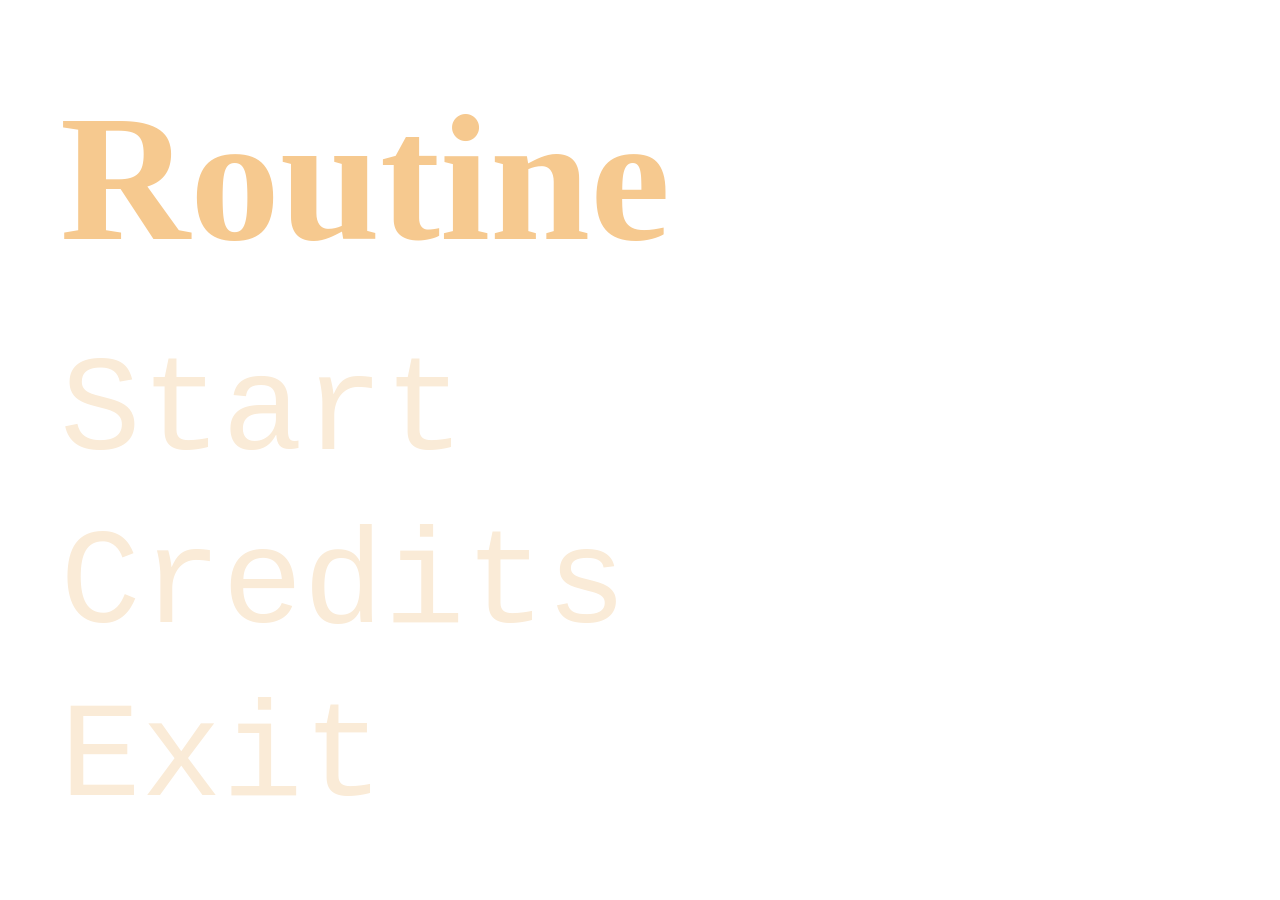
<file: index.html>
<!doctype html>
<html lang="en">
  <head>
    <meta charset="UTF-8" />
    <meta name="viewport" content="width=device-width, initial-scale=1.0" />
    <title>Routine</title>
    <link rel="stylesheet" href="menu.css" />
  </head>
  <body>
    <video src="/img/fond-menu.mp4" autoplay loop></video>
    <script>
      document.addEventListener("DOMContentLoaded", () => {
        const video = document.getElementById("cinematic-bg");
        if (video) {
          const playPromise = video.play();
        }
      });
    </script>
    <div class="title"><h1>Routine</h1></div>
    <div class="option">
      <a href="/Game/day1/start.html">Start</a>
      <a href="credits.html">Credits</a>
      <a href="exit.html">Exit</a>
    </div>
  </body>
</html>
</file>
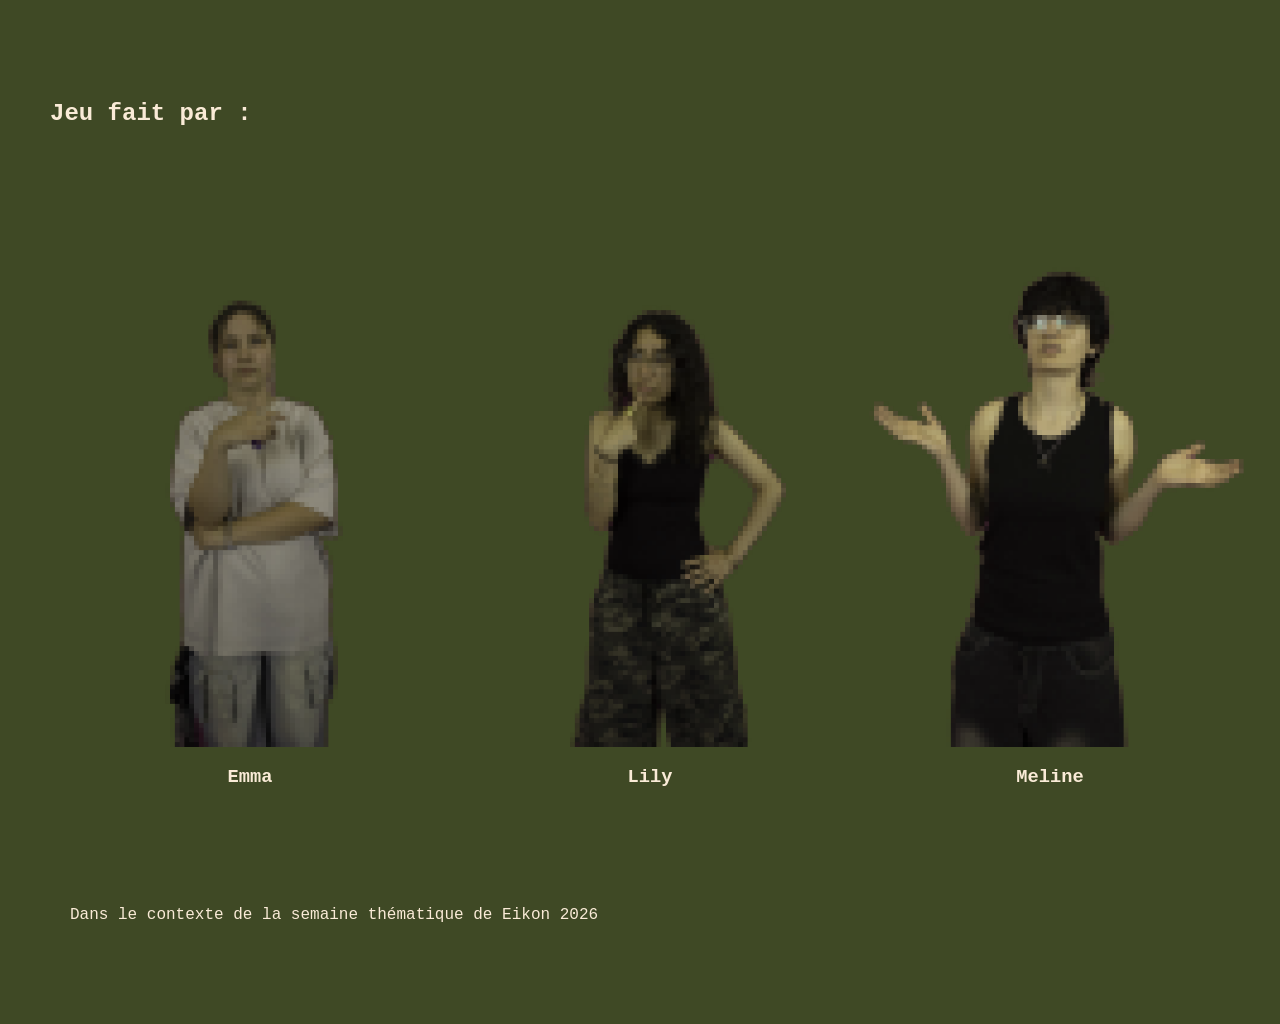
<file: credits.html>
<!doctype html>
<html lang="en">
  <head>
    <meta charset="UTF-8" />
    <meta name="viewport" content="width=device-width, initial-scale=1.0" />
    <title>Routine</title>
    <link rel="stylesheet" href="credits.css" />
  </head>
  <body>
    <h2>Jeu fait par :</h2>
    <div class="all-guy">
      <div class="cool-guy">
        <img src="/img/credits/pose emma8.png" alt="emma :P" />
        <h3>Emma</h3>
      </div>
      <div class="cool-guy">
        <img src="/img/credits/pose lily8.png" alt="lily °w°" />
        <h3>Lily</h3>
      </div>
      <div class="cool-guy">
        <img src="/img/credits/pose meline6.png" alt="meline owo" />
        <h3>Meline</h3>
      </div>
      <div class="cool-guy">
        <img src="/img/credits/pose yona.png" alt="yona >:3" />
        <h3>Yona</h3>
      </div>
    </div>

    <p>Dans le contexte de la semaine thématique de Eikon 2026</p>
  </body>
</html>
</file>
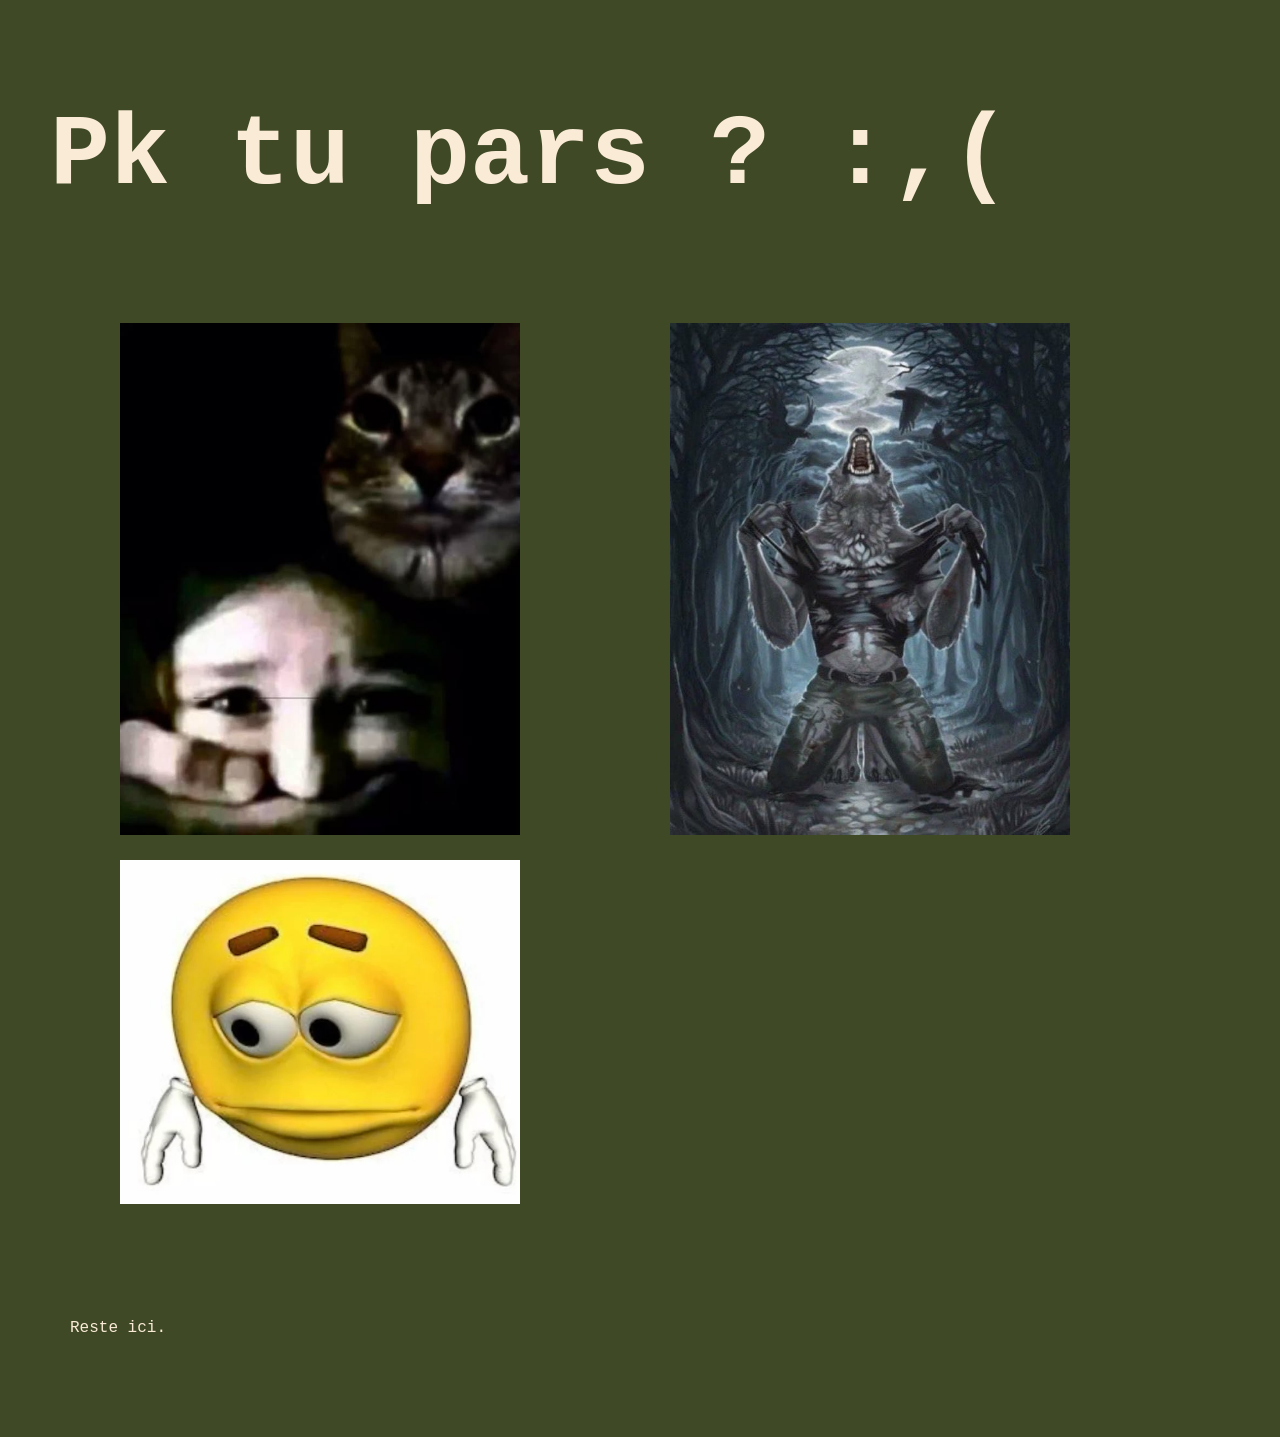
<file: exit.html>
<!doctype html>
<html lang="en">
  <head>
    <meta charset="UTF-8" />
    <meta name="viewport" content="width=device-width, initial-scale=1.0" />
    <title>No</title>
    <link rel="stylesheet" href="credits.css" />
  </head>
  <body>
    <h3 class="dont">Pk tu pars ? :,(</h3>
    <img src="/img/credits/😟😟😟.jpg" alt="sad sad" class="goofy" />
    <img src="/img/credits/RAHHHHHHHHHHHH ⛓️💔.jpg" alt="raaah" class="goofy" />
    <img
      src="/img/credits/Tfw nobody likes your content.webp"
      alt="so sad"
      class="goofy"
    />
    <p>Reste ici.</p>
  </body>
</html>
</file>
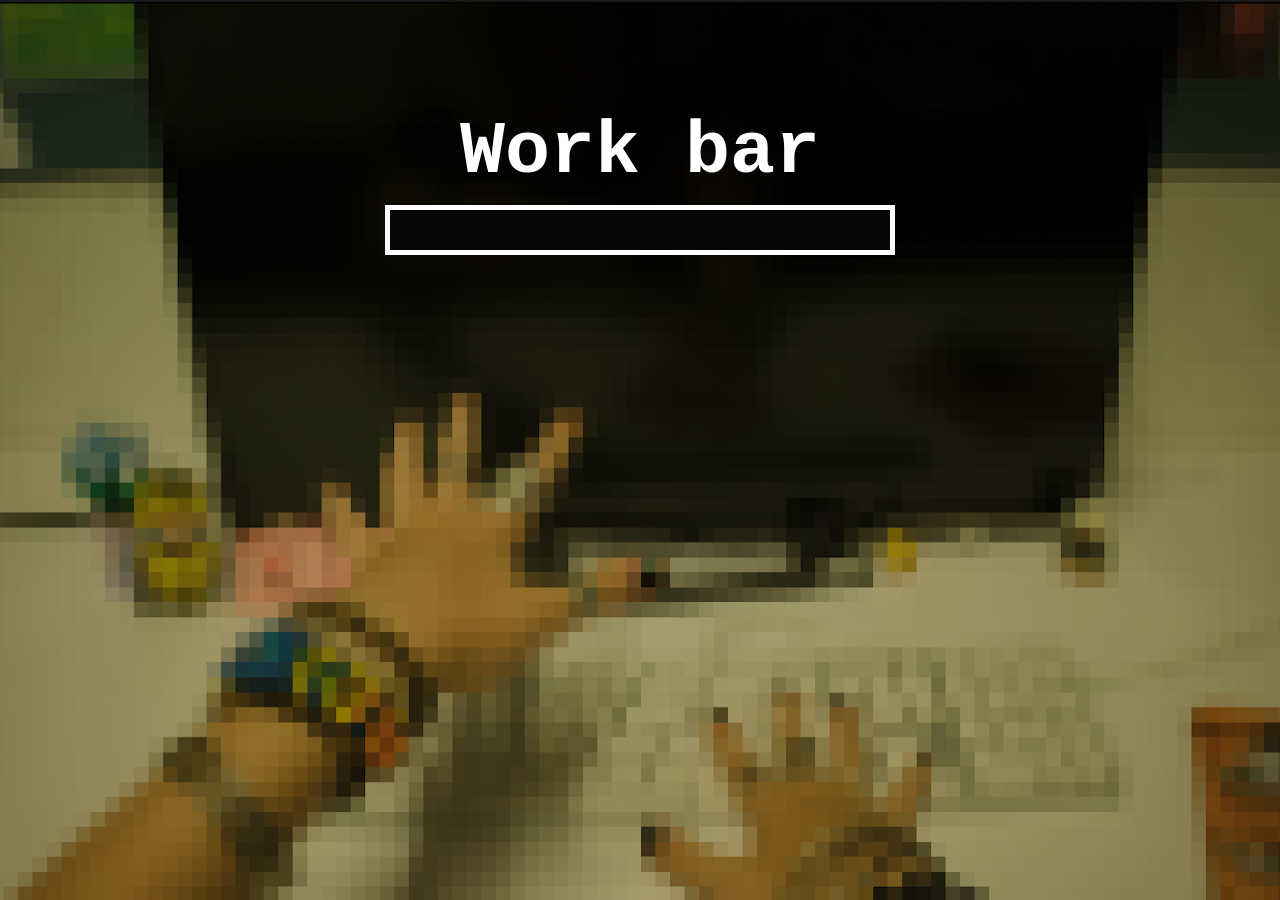
<file: Game/computer.html>
<!doctype html>
<html lang="en">
  <head>
    <meta charset="UTF-8" />
    <meta name="viewport" content="width=device-width, initial-scale=1.0" />
    <title>Routine</title>
    <link rel="stylesheet" href="/computer.css">
  </head>
<body>
  
<div class="all-bar">
  <h2>Work bar</h2>
  <div class="bar-container">
    <div class="bar" id="bar"></div>
  </div>
</div>


<script>
    const bar = document.getElementById("bar");
    const body = document.body;

    let value = 0;
    const maxValue = 100;
    let currentBg = 1;
    let redirected = false;

    function toggleBackground() {
        currentBg = currentBg === 1 ? 2 : 1;
        body.style.backgroundImage = `url(/img/Work-${currentBg}.png)`;
    }

    // Remplissage et basculement de l'arrière-plan lors de l'appui sur Espace
    document.addEventListener("keydown", (event) => {
        if (event.code === "Space") {
            event.preventDefault();
            value += 5.25;
            if (value > maxValue) value = maxValue;
            updateBar();
            toggleBackground();
        }
    });

    // Vidage progressif
    setInterval(() => {
        value -= 1;
        if (value < 0) value = 0;
        updateBar();
    }, 50);

    function updateBar() {
        bar.style.width = value + "%";
      if (value >= maxValue && !redirected) {
        redirected = true;
        setTimeout(() => {
          window.location.href = "day1/retour/leave-school.html";
        }, 300);
      }
    }
</script>

</body>
</html>
  </body>
</html>
</file>
<file: menu.css>
* {
  font-family: "Courier New", Courier, monospace;
  margin: 0px;
}

video {
  background-repeat: repeat;
  position: fixed;
  inset: 0;
  width: 100%;
  height: 100%;
  object-fit: cover;
  z-index: -1;
}

a {
  display: flex;
  font-size: 15vh;
  max-width: fit-content;
  color: antiquewhite;
  margin: 20px 0px 0px 60px;
  text-decoration-line: none;
}
a:hover {
  font-size: 17vh;
  color: white;
}

option {
  display: flex;
  flex-direction: column;
  align-items: start;
  justify-content: center;
}

h1 {
  font-size: 20vh;
  margin: 75px 0px 55px 60px;
  color: rgb(246, 201, 143);
  font-family: Alagard;
}
</file>
<file: credits.css>
body {
  font-family: "Courier New", Courier, monospace;
  color: antiquewhite;
  margin: 100px 50px;
  background-color: rgb(63, 73, 37);
}

.all-guy {
  display: flex;
}

img {
  width: 400px;
  height: auto;
}
.cool-guy {
  display: flex;
  flex-direction: column;
  justify-content: center;
  align-items: center;
}
p {
  margin: 100px 20px;
}

.goofy {
  margin: 10px 70px;
}

.dont {
  font-size: 100px;
  margin: 100px auto;
}
</file>
<file: computer.css>
body {
  margin: 0;
  height: 100vh;
  display: flex;
  justify-content: center;
  color: white;
  background-image: url(/img/Work-1.png);
  background-repeat: no-repeat;
  background-position: center;
  background-size: cover;
}

.bar-container {
  width: 500px;
  height: 40px;
  border: 5px solid white;
  overflow: hidden;
  background: #060606;
}

.bar {
  height: 100%;
  background: rgb(255, 208, 0);
}

.all-bar {
  height: fit-content;
  display: flex;
  flex-direction: column;
  align-items: center;
  justify-content: center;
  margin: 100px 0px;
}

h2 {
  font-family: "Courier New", Courier, monospace;
  font-size: 75px;
  margin: 10px 0px;
}
</file>
